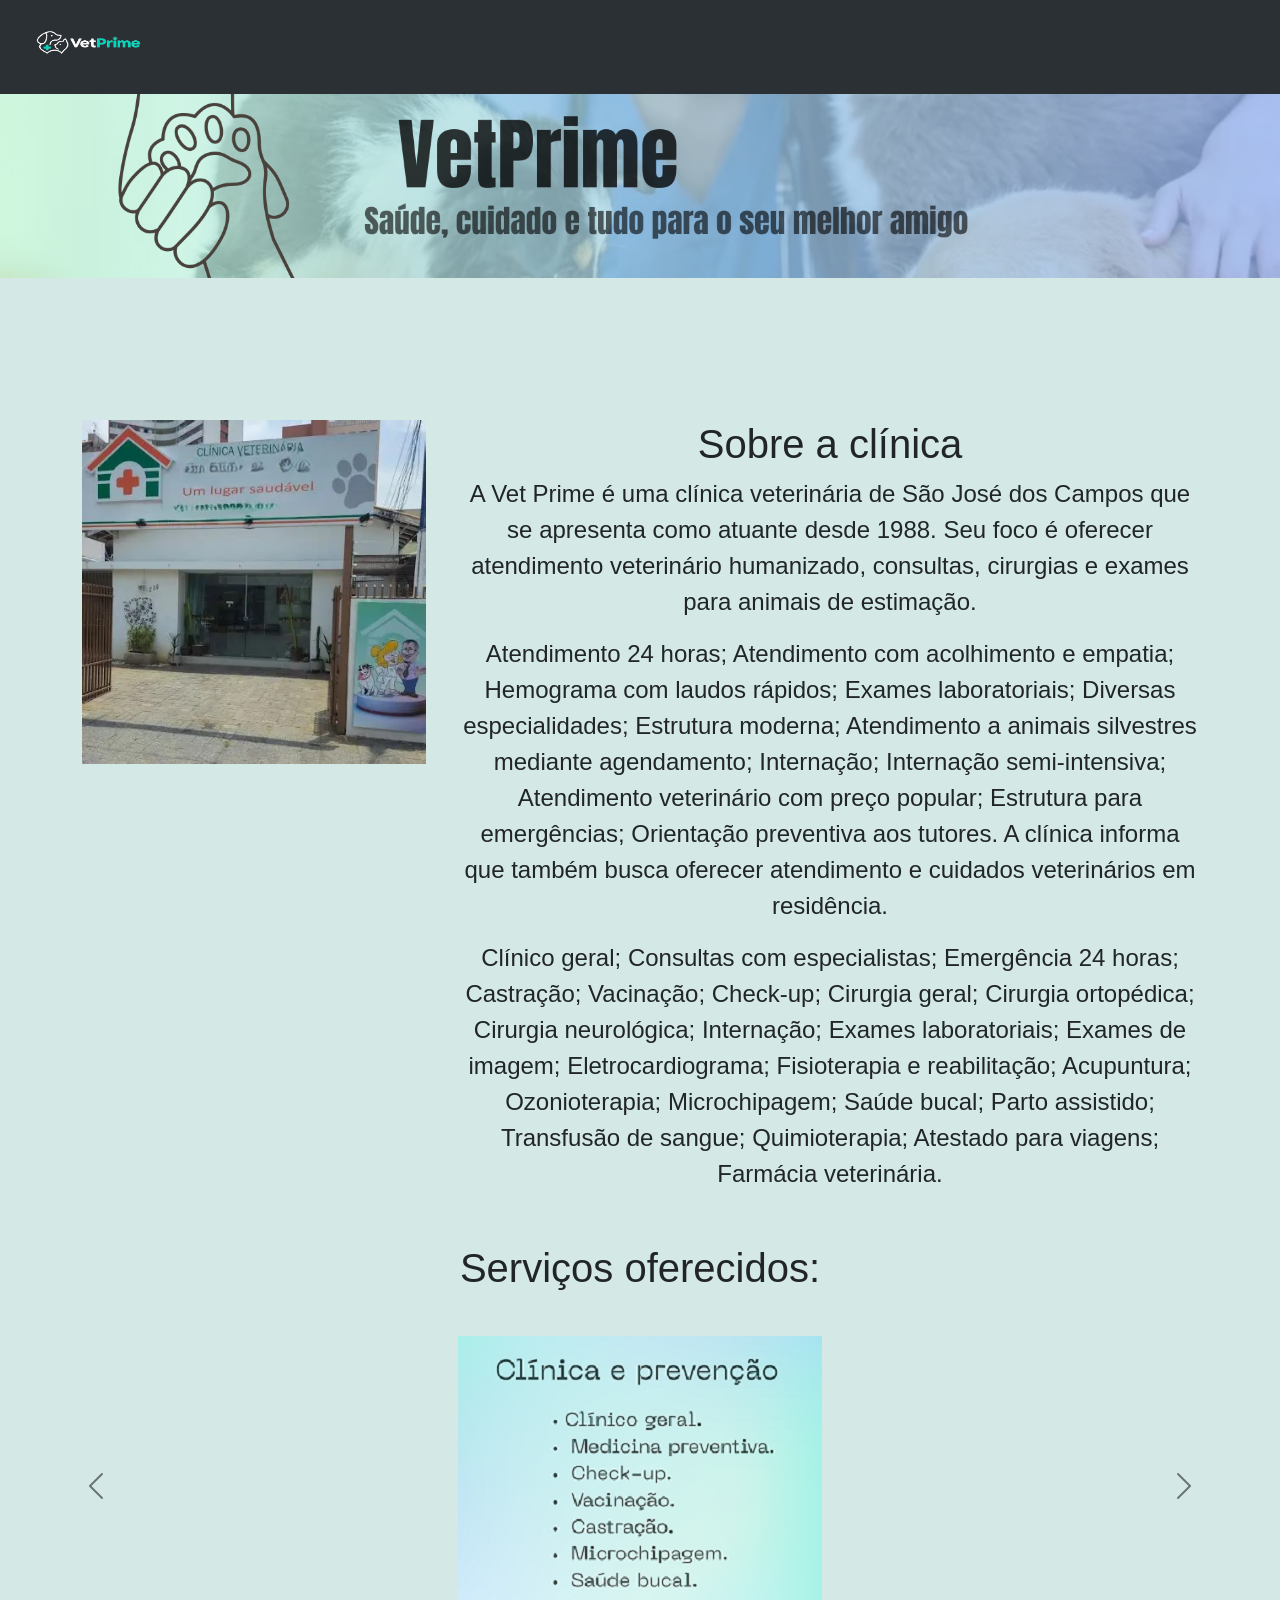
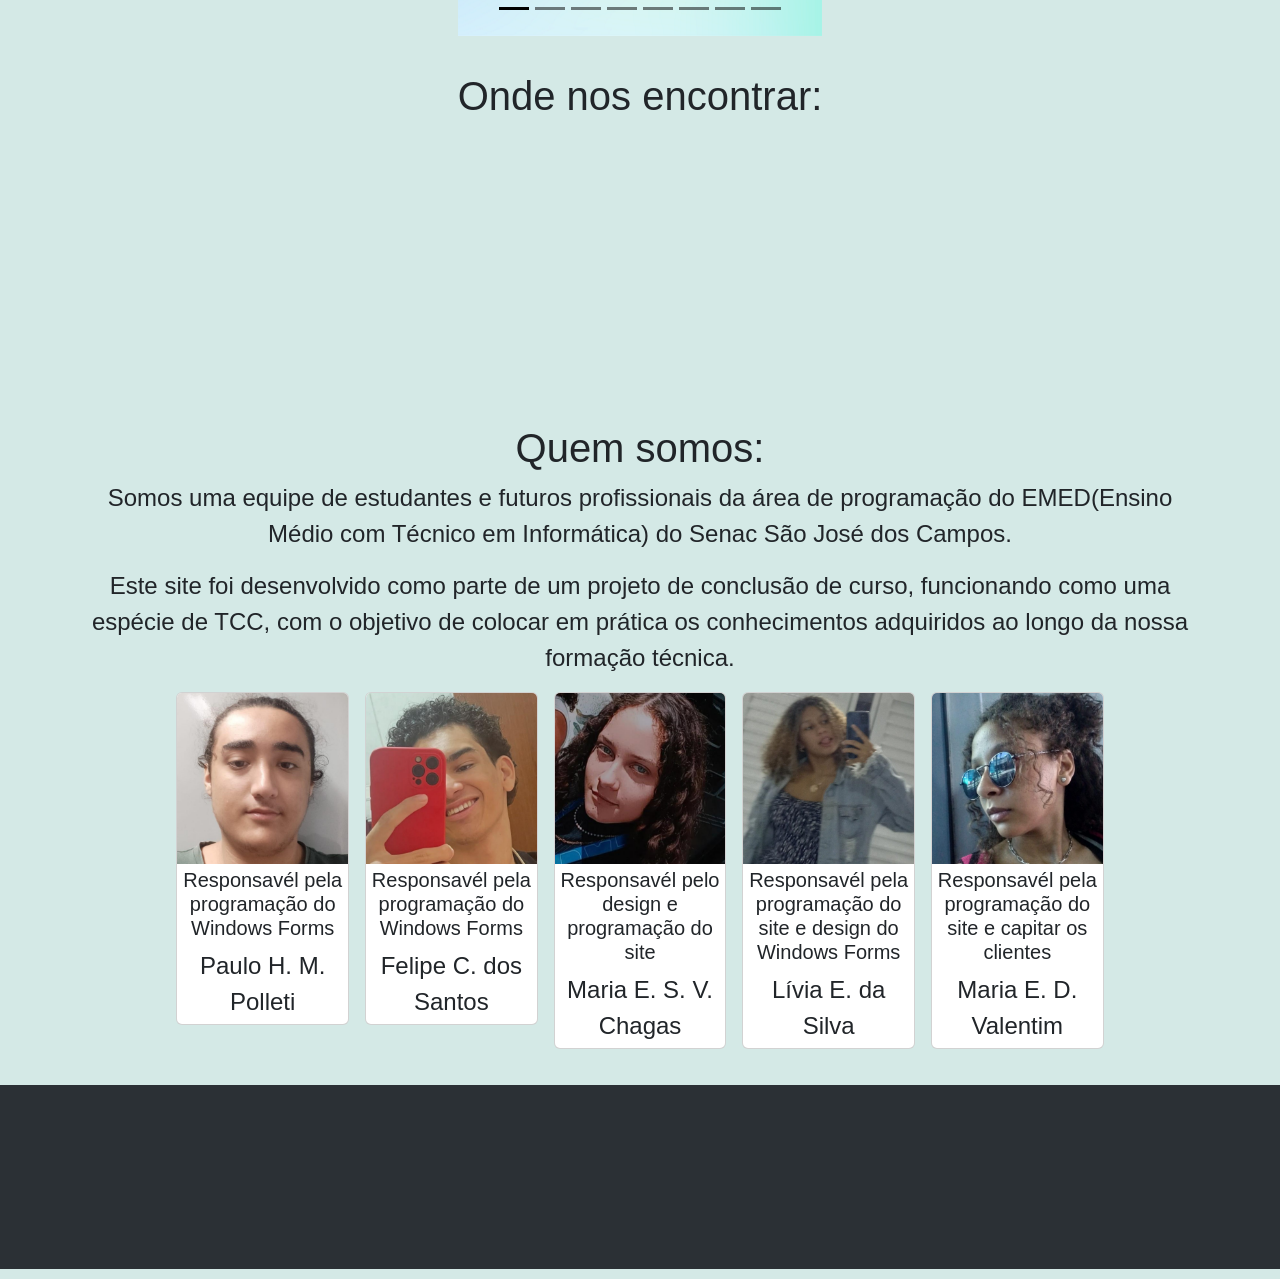
<file: index.html>
<!doctype html>
<html lang="pt-br">
  <head>
    <link rel="icon" href="imagens/logo.png" type="image/png">
    <title>Clínica Veterinária 24 Horas</title>
    <link rel="stylesheet" type="text/css" href="css/bootstrap.css">
    <meta charset="utf-8">
  </head>

    <body>

    <!--Navbar starts here-->
 <nav class="navbar navbar-expand-lg bg-body-tertiary" data-bs-theme="dark">
      <div class="container-fluid">

        <a class="navbar-brand" href="index.html"><img src="imagens/logo.png" width="150" height="60" alt="ProntoVet"></a>

        <button class="navbar-toggler" type="button" data-bs-toggle="collapse"
          data-bs-target="#navbarSupportedContent"
          aria-controls="navbarSupportedContent"
          aria-expanded="false"
          aria-label="Toggle navigation">
          <span class="navbar-toggler-icon"></span>
        </button>
      </div>
    </nav>
    <!--Here ends navbar-->

    <!--Body contents start here-->
    <img src="imagens/banner.png" width="100%" ><br>

    <br>
    <br>
    <br>

<div class="container mt-4">
    <div class="row align-items-start">

        <!-- Coluna da imagem -->
        <div class="col-md-4 pe-4">
            <img src="imagens/di maio vet.jpg" class="img-fluid" alt="Di Maio Vet">
        </div>

        <!-- Coluna do texto -->
        <div class="col-md-8">
            <h1>Sobre a clínica</h1>

            <p>A Vet Prime é uma clínica veterinária de São José dos Campos que se apresenta como atuante desde 1988. Seu foco é oferecer atendimento veterinário humanizado, consultas, cirurgias e exames para animais de estimação.</p>
            <p>Atendimento 24 horas; Atendimento com acolhimento e empatia; Hemograma com laudos rápidos; Exames laboratoriais; Diversas especialidades; Estrutura moderna; Atendimento a animais silvestres mediante agendamento; Internação; Internação semi-intensiva; Atendimento veterinário com preço popular; Estrutura para emergências; Orientação preventiva aos tutores. A clínica informa que também busca oferecer atendimento e cuidados veterinários em residência.</p>
            <p>Clínico geral; Consultas com especialistas; Emergência 24 horas; Castração; Vacinação; Check-up; Cirurgia geral; Cirurgia ortopédica; Cirurgia neurológica; Internação; Exames laboratoriais; Exames de imagem; Eletrocardiograma; Fisioterapia e reabilitação; Acupuntura; Ozonioterapia; Microchipagem; Saúde bucal; Parto assistido; Transfusão de sangue; Quimioterapia; Atestado para viagens; Farmácia veterinária.</p>
        </div>

    </div>
</div>

<br>

  <!-- aqui começa o carrosel-->
    <center>

      <h1>Serviços oferecidos:</h1>
<br>
    <div id="carouselExampleCaptions" class="carousel slide carousel-fade carousel-dark" data-bs-ride="carousel" data-bs-interval="2500">
    <div class="carousel-indicators">
      <button type="button" data-bs-target="#carouselExampleCaptions" data-bs-slide-to="0" class="active" aria-current="true" aria-label="Slide 1"></button>
      <button type="button" data-bs-target="#carouselExampleCaptions" data-bs-slide-to="1" aria-label="Slide 2"></button>
      <button type="button" data-bs-target="#carouselExampleCaptions" data-bs-slide-to="2" aria-label="Slide 3"></button>
      <button type="button" data-bs-target="#carouselExampleCaptions" data-bs-slide-to="3" aria-label="Slide 4"></button>
      <button type="button" data-bs-target="#carouselExampleCaptions" data-bs-slide-to="4" aria-label="Slide 5"></button>
      <button type="button" data-bs-target="#carouselExampleCaptions" data-bs-slide-to="5" aria-label="Slide 6"></button>
      <button type="button" data-bs-target="#carouselExampleCaptions" data-bs-slide-to="6" aria-label="Slide 7"></button>
      <button type="button" data-bs-target="#carouselExampleCaptions" data-bs-slide-to="7" aria-label="Slide 1"></button>
    </div>
    <div class="carousel-inner">
      <div class="carousel-item active">
        <img src="imagens/1.png" class="d-block w-10" alt="imagem 1">
      </div>
      <div class="carousel-item">
        <img src="imagens/2.png" class="d-block w-10" alt="imagem 2">
        <div class="carousel-caption d-none d-md-block">
        </div>
      </div>
      <div class="carousel-item">
        <img src="imagens/3.png" class="d-block w-10" alt="imagem 3">
        <div class="carousel-caption d-none d-md-block">
        </div>
      </div>
      <div class="carousel-item">
        <img src="imagens/4.png" class="d-block w-10" alt="imagem 4">
        <div class="carousel-caption d-none d-md-block">
        </div>
      </div>
      <div class="carousel-item">
        <img src="imagens/5.png" class="d-block w-10" alt="imagem 5">
        <div class="carousel-caption d-none d-md-block">
        </div>
      </div>
      <div class="carousel-item">
        <img src="imagens/6.png" class="d-block w-10" alt="imagem 6">
        <div class="carousel-caption d-none d-md-block">
        </div>
      </div>
      <div class="carousel-item">
        <img src="imagens/7.png" class="d-block w-10" alt="imagem 7">
        <div class="carousel-caption d-none d-md-block">
        </div>
      </div>
    </div>
    <button class="carousel-control-prev" type="button" data-bs-target="#carouselExampleCaptions" data-bs-slide="prev">
      <span class="carousel-control-prev-icon" aria-hidden="true"></span>
      <span class="visually-hidden">Previous</span>
    </button>
    <button class="carousel-control-next" type="button" data-bs-target="#carouselExampleCaptions" data-bs-slide="next">
      <span class="carousel-control-next-icon" aria-hidden="true"></span>
      <span class="visually-hidden">Next</span>
    </button>
  </div>
  </center>
      <!-- aqui termina o carrosel-->

<br>

<!--Localização-->
    <center>
      <h1>Onde nos encontrar:</h1>
<iframe src="https://www.google.com/maps/embed?pb=!1m18!1m12!1m3!1d3667.255131741232!2d-45.89083762385452!3d-23.19737097905135!2m3!1f0!2f0!3f0!3m2!1i1024!2i768!4f13.1!3m3!1m2!1s0x94cc4a6bc346e0b1%3A0xbfbd2c0a4d3cb875!2sR.%20Inconfid%C3%AAncia%2C%20284%20-%20Jardim%20S%C3%A3o%20Dimas%2C%20S%C3%A3o%20Jos%C3%A9%20dos%20Campos%20-%20SP%2C%2012245-370!5e0!3m2!1spt-BR!2sbr!4v1793985303854!5m2!1spt-BR!2sbr" width="450" height="250" style="border:0;" allowfullscreen="" loading="lazy" referrerpolicy="strict-origin-when-cross-origin"></iframe>
    </center>
<!--Localização-->
<br>
<!-- inicio do card -->
 <div class="container">
    <h1>Quem somos:</h1>
    <p>Somos uma equipe de estudantes e futuros profissionais da área de programação do EMED(Ensino Médio com Técnico em Informática) do Senac São José dos Campos.</p>
    <p>Este site foi desenvolvido como parte de um projeto de conclusão de curso, funcionando como uma espécie de TCC, com o objetivo de colocar em prática os conhecimentos adquiridos ao longo da nossa formação técnica.</p>
    <div class="row row-cols-1 row-cols-md-6 g-3 justify-content-center">
        <div class="col">
            <div class="card">
                <img src="imagens/popoleti.png" class="card-img-top" alt="Paulo">
                <div class="card-body p-1">
                  <h5 class="card-title">Responsavél pela programação do Windows Forms</h5>
                    <p class="card-text">Paulo H. M. Polleti</p>
                </div>
            </div>
        </div>
        <div class="col">
            <div class="card">
                <img src="imagens/flash.png" class="card-img-top" alt="Felipe">
                <div class="card-body p-1">
                  <h5 class="card-title">Responsavél pela programação do Windows Forms</h5>
                    <p class="card-text">Felipe C. dos Santos</p>
                </div>
            </div>
        </div>
        <div class="col">
            <div class="card">
                <img src="imagens/maduh.png" class="card-img-top" alt="Maria Eduarda">
                <div class="card-body p-1">
                  <h5 class="card-title">Responsavél pelo design e programação do site</h5>
                    <p class="card-text">Maria E. S. V. Chagas</p>
                </div>
            </div>
        </div>
        <div class="col">
            <div class="card">
                <img src="imagens/lika.png" class="card-img-top" alt="Livia">
                <div class="card-body p-1">
                  <h5 class="card-title">Responsavél pela programação do site e design do Windows Forms</h5>
                    <p class="card-text">Lívia E. da Silva</p>
                </div>
            </div>
        </div>
        <div class="col">
            <div class="card">
                <img src="imagens/duda.png" class="card-img-top" alt="Maria Eduarda">
                <div class="card-body p-1">
                  <h5 class="card-title">Responsavél pela programação do site e capitar os clientes</h5>
                    <p class="card-text">Maria E. D. Valentim</p>
                </div>
            </div>
        </div>
    </div>
 </div>
<!-- fim do card -->
<br>
 <img src="imagens/Design sem nome.png" width="100%" ><br>
    <script src="js/bootstrap.bundle.js"></script>
  </body>
</html>
</file>
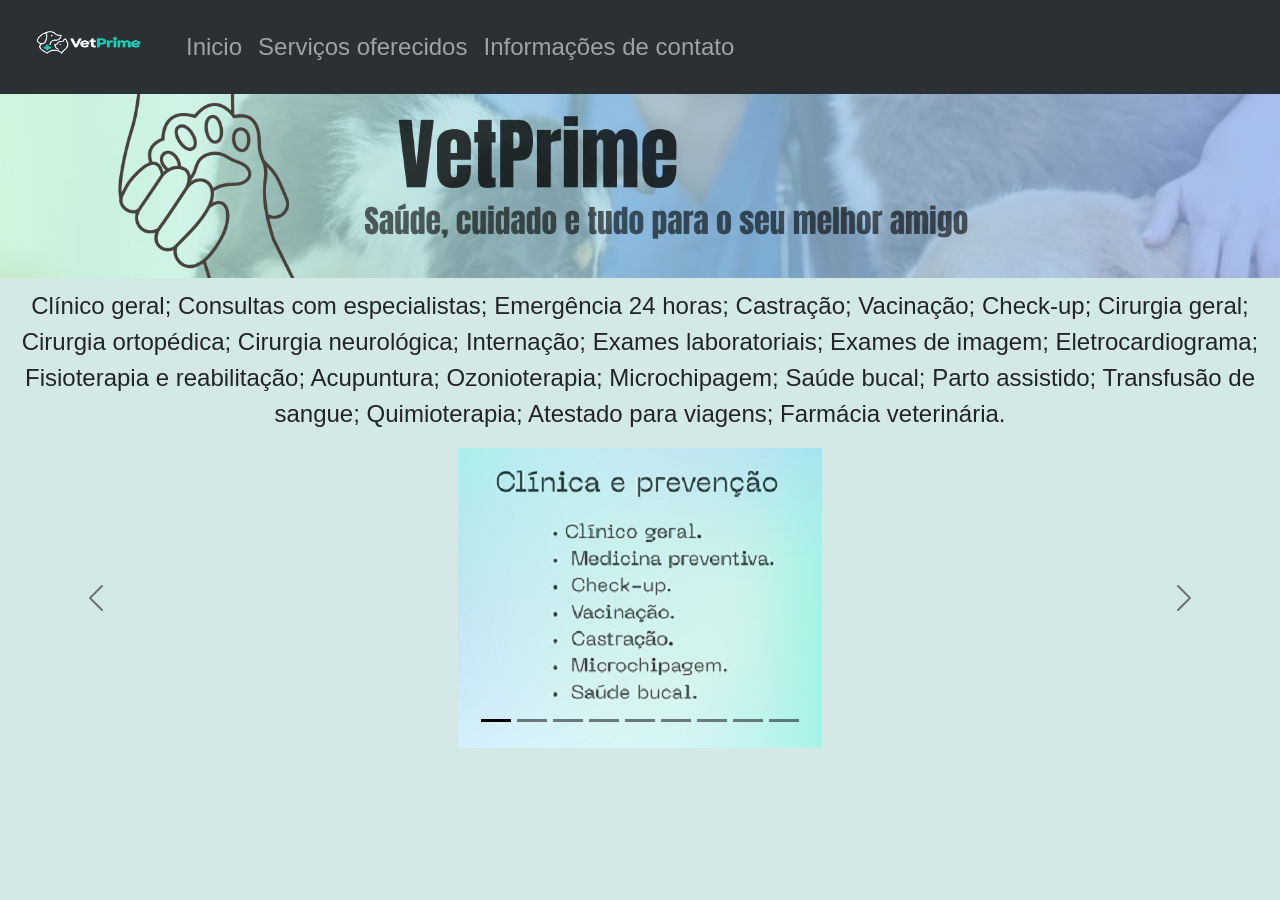
<file: página 1.html>
<!doctype html>
<html lang="pt-br">
  <head>
    <link rel="icon" href="imagens/logo.png" type="image/png">
    <title>Clínica Veterinária 24 Horas</title>
    <link rel="stylesheet" type="text/css" href="css/bootstrap.css">
    <meta charset="utf-8">
  </head>

  <body>

    <!--Navbar starts here-->
 <nav class="navbar navbar-expand-lg bg-body-tertiary" data-bs-theme="dark">
      <div class="container-fluid">

        <a class="navbar-brand" href="index.html"><img src="imagens/logo.png" width="150" height="60" alt="ProntoVet"></a>

        <button class="navbar-toggler" type="button" data-bs-toggle="collapse"
          data-bs-target="#navbarSupportedContent"
          aria-controls="navbarSupportedContent"
          aria-expanded="false"
          aria-label="Toggle navigation">
          <span class="navbar-toggler-icon"></span>
        </button>

        <div class="collapse navbar-collapse" id="navbarSupportedContent">
          <ul class="navbar-nav me-auto mb-2 mb-lg-0">
             <li class="nav-item">
              <a class="nav-link" href="index.html">Inicio</a>
            </li>
            <li class="nav-item">
              <a class="nav-link" href="página 1.html">Serviços oferecidos</a>
            </li>
            <li class="nav-item">
              <a class="nav-link" href="página 2.html">Informações de contato</a>
            </li>
          </ul>
        </div>
      </div>
    </nav>
    <!--Here ends navbar-->

    <!--Body contents start here-->
    <img src="imagens/banner.png" width="100%" >


<p>Clínico geral; Consultas com especialistas; Emergência 24 horas; Castração; Vacinação; Check-up; Cirurgia geral; Cirurgia ortopédica; Cirurgia neurológica; Internação; Exames laboratoriais; Exames de imagem; Eletrocardiograma; Fisioterapia e reabilitação; Acupuntura; Ozonioterapia; Microchipagem; Saúde bucal; Parto assistido; Transfusão de sangue; Quimioterapia; Atestado para viagens; Farmácia veterinária.</p>

<!-- aqui começa o carrosel-->

   <div id="carouselExampleCaptions" class="carousel slide carousel-fade carousel-dark" data-bs-ride="carousel" data-bs-interval="1000">
<center>
  <div class="carousel-indicators">
    <button type="button" data-bs-target="#carouselExampleCaptions" data-bs-slide-to="0" class="active" aria-current="true" aria-label="Slide 1"></button>
    <button type="button" data-bs-target="#carouselExampleCaptions" data-bs-slide-to="1" aria-label="Slide 2"></button>
    <button type="button" data-bs-target="#carouselExampleCaptions" data-bs-slide-to="2" aria-label="Slide 3"></button>
    <button type="button" data-bs-target="#carouselExampleCaptions" data-bs-slide-to="3" aria-label="Slide 4"></button>
    <button type="button" data-bs-target="#carouselExampleCaptions" data-bs-slide-to="3" aria-label="Slide 4"></button>
    <button type="button" data-bs-target="#carouselExampleCaptions" data-bs-slide-to="4" aria-label="Slide 5"></button>
    <button type="button" data-bs-target="#carouselExampleCaptions" data-bs-slide-to="5" aria-label="Slide 6"></button>
    <button type="button" data-bs-target="#carouselExampleCaptions" data-bs-slide-to="6" aria-label="Slide 7"></button>
    <button type="button" data-bs-target="#carouselExampleCaptions" data-bs-slide-to="7" aria-label="Slide 1"></button>
  </div>
  <div class="carousel-inner">
    <div class="carousel-item active">
      <img src="imagens/1.png" class="d-block w-10" alt="...">
    </div>
    <div class="carousel-item">
      <img src="imagens/2.png" class="d-block w-10" alt="...">
      <div class="carousel-caption d-none d-md-block">
      </div>
    </div>
    <div class="carousel-item">
      <img src="imagens/3.png" class="d-block w-10" alt="...">
      <div class="carousel-caption d-none d-md-block">
      </div>
    </div>
     <div class="carousel-item">
      <img src="imagens/4.png" class="d-block w-10" alt="...">
      <div class="carousel-caption d-none d-md-block">
      </div>
    </div>
    <div class="carousel-item">
      <img src="imagens/5.png" class="d-block w-10" alt="...">
      <div class="carousel-caption d-none d-md-block">
      </div>
    </div>
    <div class="carousel-item">
      <img src="imagens/6.png" class="d-block w-10" alt="...">
      <div class="carousel-caption d-none d-md-block">
      </div>
    </div>
    <div class="carousel-item">
      <img src="imagens/7.png" class="d-block w-10" alt="...">
      <div class="carousel-caption d-none d-md-block">
      </div>
    </div>
  </div>
  <button class="carousel-control-prev" type="button" data-bs-target="#carouselExampleCaptions" data-bs-slide="prev">
    <span class="carousel-control-prev-icon" aria-hidden="true"></span>
    <span class="visually-hidden">Previous</span>
  </button>
  <button class="carousel-control-next" type="button" data-bs-target="#carouselExampleCaptions" data-bs-slide="next">
    <span class="carousel-control-next-icon" aria-hidden="true"></span>
    <span class="visually-hidden">Next</span>
  </button>
</div>
</center>
    <!-- aqui termina o carrosel-->

    <script src="https://cdn.jsdelivr.net/npm/@popperjs/core@2.11.8/dist/umd/popper.min.js" integrity="sha384-I7E8VVD/ismYTF4hNIPjVp/Zjvgyol6VFvRkX/vR+Vc4jQkC+hVqc2pM8ODewa9r" crossorigin="anonymous"></script>
    <script src="https://cdn.jsdelivr.net/npm/bootstrap@5.3.8/dist/js/bootstrap.min.js" integrity="sha384-G/EV+4j2dNv+tEPo3++6LCgdCROaejBqfUeNjuKAiuXbjrxilcCdDz6ZAVfHWe1Y" crossorigin="anonymous"></script>

  </body>
</html>
</file>
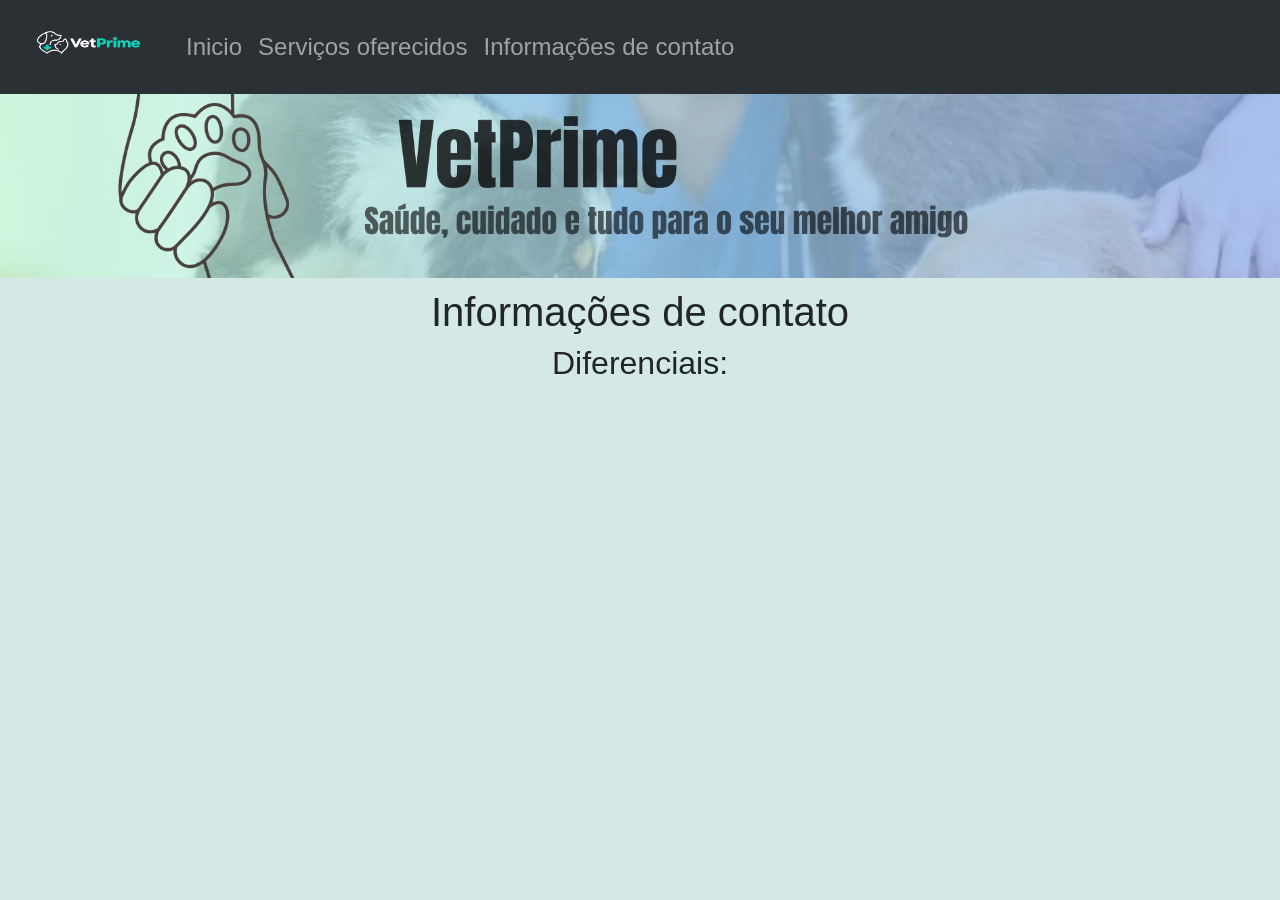
<file: página 2.html>
<!doctype html>
<html lang="pt-br">
  <head>
    <title>Clínica Veterinária 24 Horas</title>
    <link rel="stylesheet" type="text/css" href="css/bootstrap.css">
    <meta charset="utf-8">
    <link rel="icon" href="imagens/logo.png" type="image/png">
  </head>

  <body>

     <!--Navbar starts here-->
 <nav class="navbar navbar-expand-lg bg-body-tertiary" data-bs-theme="dark">
      <div class="container-fluid">

        <a class="navbar-brand" href="index.html"><img src="imagens/logo.png" width="150" height="60" alt="ProntoVet"></a>

        <button class="navbar-toggler" type="button" data-bs-toggle="collapse"
          data-bs-target="#navbarSupportedContent"
          aria-controls="navbarSupportedContent"
          aria-expanded="false"
          aria-label="Toggle navigation">
          <span class="navbar-toggler-icon"></span>
        </button>

        <div class="collapse navbar-collapse" id="navbarSupportedContent">
          <ul class="navbar-nav me-auto mb-2 mb-lg-0">
             <li class="nav-item">
              <a class="nav-link" href="index.html">Inicio</a>
            </li>
            <li class="nav-item">
              <a class="nav-link" href="página 1.html">Serviços oferecidos</a>
            </li>
            <li class="nav-item">
              <a class="nav-link" href="página 2.html">Informações de contato</a>
            </li>
          </ul>
        </div>
      </div>
    </nav>
    <!--Here ends navbar-->

    <!--Body contents start here-->
    <img src="imagens/banner.png" width="100%" >

    <h1>Informações de contato</h1>
    <h2>Diferenciais:</h2>
    <p> </p>

    <script src="https://cdn.jsdelivr.net/npm/@popperjs/core@2.11.8/dist/umd/popper.min.js" integrity="sha384-I7E8VVD/ismYTF4hNIPjVp/Zjvgyol6VFvRkX/vR+Vc4jQkC+hVqc2pM8ODewa9r" crossorigin="anonymous"></script>
    <script src="https://cdn.jsdelivr.net/npm/bootstrap@5.3.8/dist/js/bootstrap.min.js" integrity="sha384-G/EV+4j2dNv+tEPo3++6LCgdCROaejBqfUeNjuKAiuXbjrxilcCdDz6ZAVfHWe1Y" crossorigin="anonymous"></script>

  </body>
</html>
</file>
